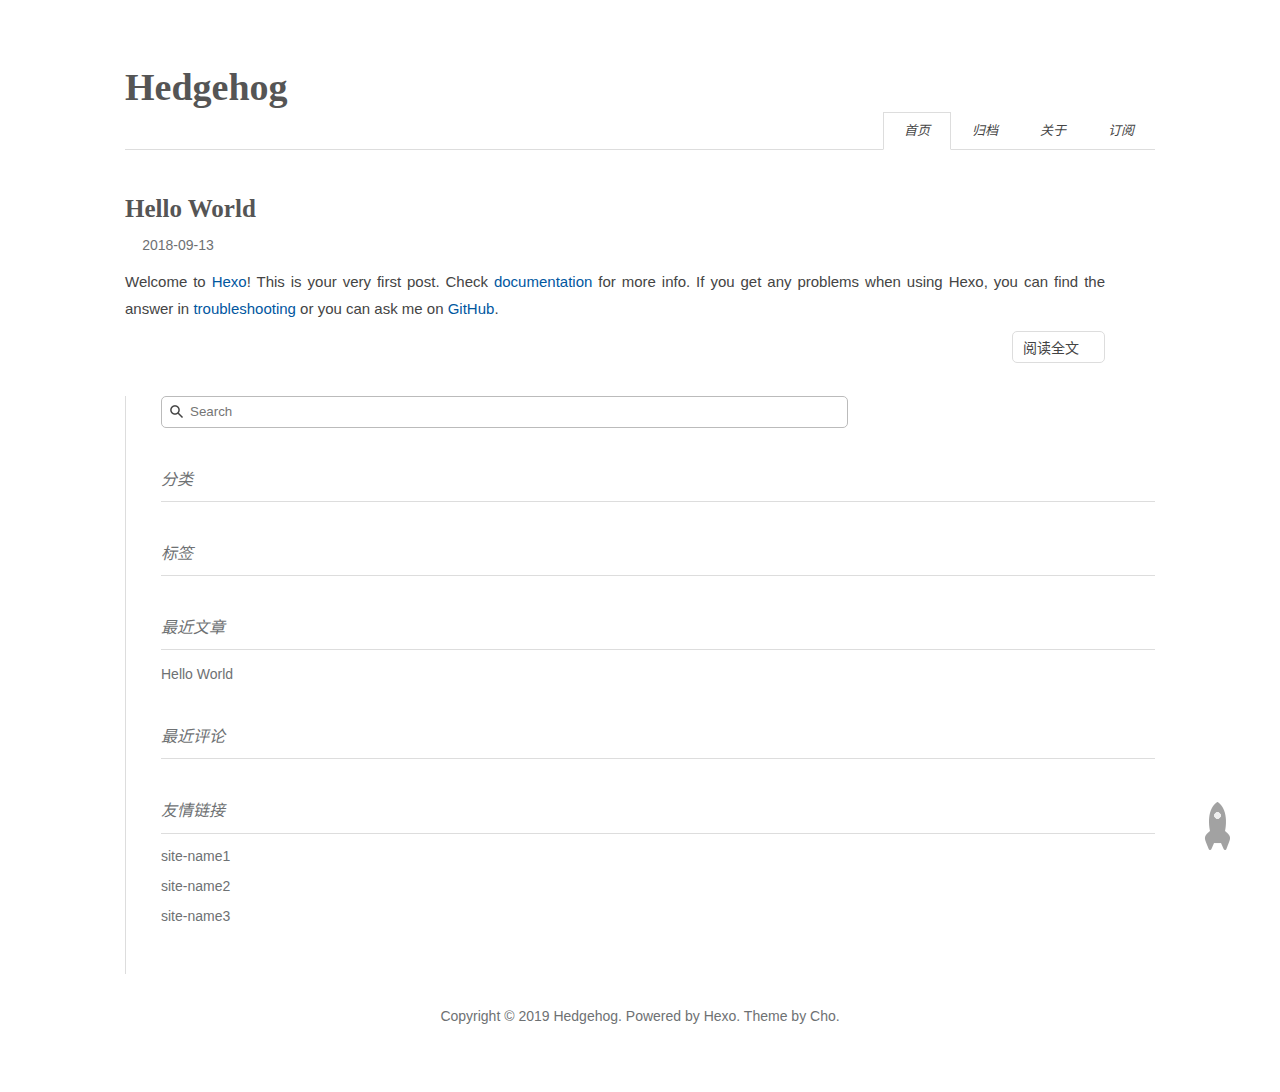
<file: index.html>
<!DOCTYPE html><html lang="zh-CN"><head><meta http-equiv="content-type" content="text/html; charset=utf-8"><meta content="width=device-width, initial-scale=1.0, maximum-scale=1.0, user-scalable=0" name="viewport"><meta content="yes" name="apple-mobile-web-app-capable"><meta content="black-translucent" name="apple-mobile-web-app-status-bar-style"><meta content="telephone=no" name="format-detection"><meta name="description" content="A test blog!"><title>Hedgehog</title><link rel="stylesheet" type="text/css" href="/css/style.css?v=0.0.0"><link rel="stylesheet" type="text/css" href="//lib.baomitu.com/normalize/8.0.1/normalize.min.css"><link rel="stylesheet" type="text/css" href="//lib.baomitu.com/pure/1.0.0/pure-min.css"><link rel="stylesheet" type="text/css" href="//lib.baomitu.com/pure/1.0.0/grids-responsive-min.css"><link rel="stylesheet" href="//lib.baomitu.com/font-awesome/4.7.0/css/font-awesome.min.css"><script type="text/javascript" src="//lib.baomitu.com/jquery/3.3.1/jquery.min.js"></script><link rel="icon" mask="" sizes="any" href="/favicon.ico"><link rel="Shortcut Icon" type="image/x-icon" href="/favicon.ico"><link rel="apple-touch-icon" href="/apple-touch-icon.png"><link rel="apple-touch-icon-precomposed" href="/apple-touch-icon.png"></head><body><div class="body_container"><div id="header"><div class="site-name"><h1 class="hidden">Hedgehog</h1><a id="logo" href="/.">Hedgehog</a><p class="description"></p></div><div id="nav-menu"><a class="current" href="/."><i class="fa fa-home"> 首页</i></a><a href="/archives/"><i class="fa fa-archive"> 归档</i></a><a href="/about/"><i class="fa fa-user"> 关于</i></a><a href="/atom.xml"><i class="fa fa-rss"> 订阅</i></a></div></div><div class="pure-g" id="layout"><div class="pure-u-1 pure-u-md-3-4"><div class="content_container"><div class="post"><h1 class="post-title"><a href="/2018/09/13/hello-world/">Hello World</a></h1><div class="post-meta">2018-09-13</div><a class="disqus-comment-count" data-disqus-identifier="2018/09/13/hello-world/" href="/2018/09/13/hello-world/#disqus_thread"></a><div class="post-content"><p>Welcome to <a href="https://hexo.io/" target="_blank" rel="noopener">Hexo</a>! This is your very first post. Check <a href="https://hexo.io/docs/" target="_blank" rel="noopener">documentation</a> for more info. If you get any problems when using Hexo, you can find the answer in <a href="https://hexo.io/docs/troubleshooting.html" target="_blank" rel="noopener">troubleshooting</a> or you can ask me on <a href="https://github.com/hexojs/hexo/issues" target="_blank" rel="noopener">GitHub</a>.</p></div><p class="readmore"><a href="/2018/09/13/hello-world/">阅读全文</a></p></div><script id="dsq-count-scr" src="//sunjinghan.disqus.com/count.js" async></script></div></div><div class="pure-u-1-4 hidden_mid_and_down"><div id="sidebar"><div class="widget"><form class="search-form" action="//www.google.com/search" method="get" accept-charset="utf-8" target="_blank"><input type="text" name="q" maxlength="20" placeholder="Search"/><input type="hidden" name="sitesearch" value="http://jinghansun.github.io"/></form></div><div class="widget"><div class="widget-title"><i class="fa fa-folder-o"> 分类</i></div></div><div class="widget"><div class="widget-title"><i class="fa fa-star-o"> 标签</i></div><div class="tagcloud"></div></div><div class="widget"><div class="widget-title"><i class="fa fa-file-o"> 最近文章</i></div><ul class="post-list"><li class="post-list-item"><a class="post-list-link" href="/2018/09/13/hello-world/">Hello World</a></li></ul></div><div class="widget"><div class="widget-title"><i class="fa fa-comment-o"> 最近评论</i></div><script type="text/javascript" src="//sunjinghan.disqus.com/recent_comments_widget.js?num_items=5&amp;hide_avatars=1&amp;avatar_size=32&amp;excerpt_length=20&amp;hide_mods=1"></script></div><div class="widget"><div class="widget-title"><i class="fa fa-external-link"> 友情链接</i></div><ul></ul><a href="http://www.example1.com/" title="site-name1" target="_blank">site-name1</a><ul></ul><a href="http://www.example2.com/" title="site-name2" target="_blank">site-name2</a><ul></ul><a href="http://www.example3.com/" title="site-name3" target="_blank">site-name3</a></div></div></div><div class="pure-u-1 pure-u-md-3-4"><div id="footer">Copyright © 2019 <a href="/." rel="nofollow">Hedgehog.</a> Powered by<a rel="nofollow" target="_blank" href="https://hexo.io"> Hexo.</a><a rel="nofollow" target="_blank" href="https://github.com/tufu9441/maupassant-hexo"> Theme</a> by<a rel="nofollow" target="_blank" href="https://github.com/pagecho"> Cho.</a></div></div></div><a class="show" id="rocket" href="#top"></a><script type="text/javascript" src="/js/totop.js?v=0.0.0" async></script><script type="text/javascript" src="//lib.baomitu.com/fancybox/3.5.2/jquery.fancybox.min.js" async></script><script type="text/javascript" src="/js/fancybox.js?v=0.0.0" async></script><link rel="stylesheet" type="text/css" href="//lib.baomitu.com/fancybox/3.5.2/jquery.fancybox.min.css"><script type="text/javascript" src="/js/codeblock-resizer.js?v=0.0.0"></script><script type="text/javascript" src="/js/smartresize.js?v=0.0.0"></script></div></body></html>
</file>
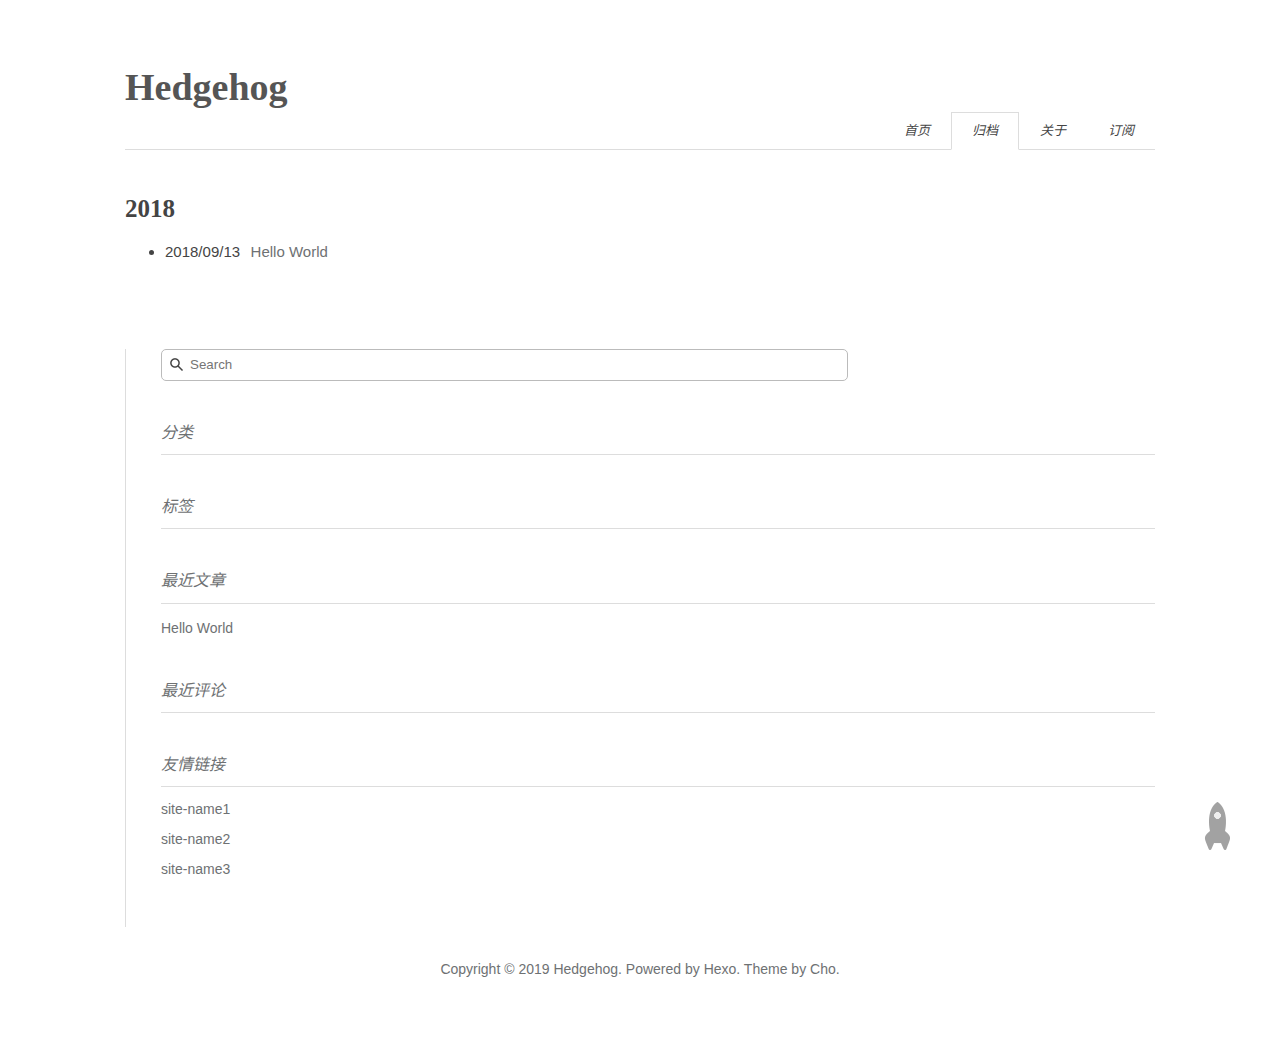
<file: archives/index.html>
<!DOCTYPE html><html lang="zh-CN"><head><meta http-equiv="content-type" content="text/html; charset=utf-8"><meta content="width=device-width, initial-scale=1.0, maximum-scale=1.0, user-scalable=0" name="viewport"><meta content="yes" name="apple-mobile-web-app-capable"><meta content="black-translucent" name="apple-mobile-web-app-status-bar-style"><meta content="telephone=no" name="format-detection"><meta name="description" content="A test blog!"><title>归档 | Hedgehog</title><link rel="stylesheet" type="text/css" href="/css/style.css?v=0.0.0"><link rel="stylesheet" type="text/css" href="//lib.baomitu.com/normalize/8.0.1/normalize.min.css"><link rel="stylesheet" type="text/css" href="//lib.baomitu.com/pure/1.0.0/pure-min.css"><link rel="stylesheet" type="text/css" href="//lib.baomitu.com/pure/1.0.0/grids-responsive-min.css"><link rel="stylesheet" href="//lib.baomitu.com/font-awesome/4.7.0/css/font-awesome.min.css"><script type="text/javascript" src="//lib.baomitu.com/jquery/3.3.1/jquery.min.js"></script><link rel="icon" mask="" sizes="any" href="/favicon.ico"><link rel="Shortcut Icon" type="image/x-icon" href="/favicon.ico"><link rel="apple-touch-icon" href="/apple-touch-icon.png"><link rel="apple-touch-icon-precomposed" href="/apple-touch-icon.png"></head><body><div class="body_container"><div id="header"><div class="site-name"><h1 class="hidden">Hedgehog</h1><a id="logo" href="/.">Hedgehog</a><p class="description"></p></div><div id="nav-menu"><a href="/."><i class="fa fa-home"> 首页</i></a><a class="current" href="/archives/"><i class="fa fa-archive"> 归档</i></a><a href="/about/"><i class="fa fa-user"> 关于</i></a><a href="/atom.xml"><i class="fa fa-rss"> 订阅</i></a></div></div><div class="pure-g" id="layout"><div class="pure-u-1 pure-u-md-3-4"><div class="content_container"><div class="post"><div class="post-archive"><!--Use lodash to classify posts. See https://lodash.com/docs#groupBy--><h2>2018</h2><ul class="listing"><li><span class="date">2018/09/13</span><a href="/2018/09/13/hello-world/" title="Hello World">Hello World</a></li></ul></div></div></div></div><div class="pure-u-1-4 hidden_mid_and_down"><div id="sidebar"><div class="widget"><form class="search-form" action="//www.google.com/search" method="get" accept-charset="utf-8" target="_blank"><input type="text" name="q" maxlength="20" placeholder="Search"/><input type="hidden" name="sitesearch" value="http://jinghansun.github.io"/></form></div><div class="widget"><div class="widget-title"><i class="fa fa-folder-o"> 分类</i></div></div><div class="widget"><div class="widget-title"><i class="fa fa-star-o"> 标签</i></div><div class="tagcloud"></div></div><div class="widget"><div class="widget-title"><i class="fa fa-file-o"> 最近文章</i></div><ul class="post-list"><li class="post-list-item"><a class="post-list-link" href="/2018/09/13/hello-world/">Hello World</a></li></ul></div><div class="widget"><div class="widget-title"><i class="fa fa-comment-o"> 最近评论</i></div><script type="text/javascript" src="//sunjinghan.disqus.com/recent_comments_widget.js?num_items=5&amp;hide_avatars=1&amp;avatar_size=32&amp;excerpt_length=20&amp;hide_mods=1"></script></div><div class="widget"><div class="widget-title"><i class="fa fa-external-link"> 友情链接</i></div><ul></ul><a href="http://www.example1.com/" title="site-name1" target="_blank">site-name1</a><ul></ul><a href="http://www.example2.com/" title="site-name2" target="_blank">site-name2</a><ul></ul><a href="http://www.example3.com/" title="site-name3" target="_blank">site-name3</a></div></div></div><div class="pure-u-1 pure-u-md-3-4"><div id="footer">Copyright © 2019 <a href="/." rel="nofollow">Hedgehog.</a> Powered by<a rel="nofollow" target="_blank" href="https://hexo.io"> Hexo.</a><a rel="nofollow" target="_blank" href="https://github.com/tufu9441/maupassant-hexo"> Theme</a> by<a rel="nofollow" target="_blank" href="https://github.com/pagecho"> Cho.</a></div></div></div><a class="show" id="rocket" href="#top"></a><script type="text/javascript" src="/js/totop.js?v=0.0.0" async></script><script type="text/javascript" src="//lib.baomitu.com/fancybox/3.5.2/jquery.fancybox.min.js" async></script><script type="text/javascript" src="/js/fancybox.js?v=0.0.0" async></script><link rel="stylesheet" type="text/css" href="//lib.baomitu.com/fancybox/3.5.2/jquery.fancybox.min.css"><script type="text/javascript" src="/js/codeblock-resizer.js?v=0.0.0"></script><script type="text/javascript" src="/js/smartresize.js?v=0.0.0"></script></div></body></html>
</file>
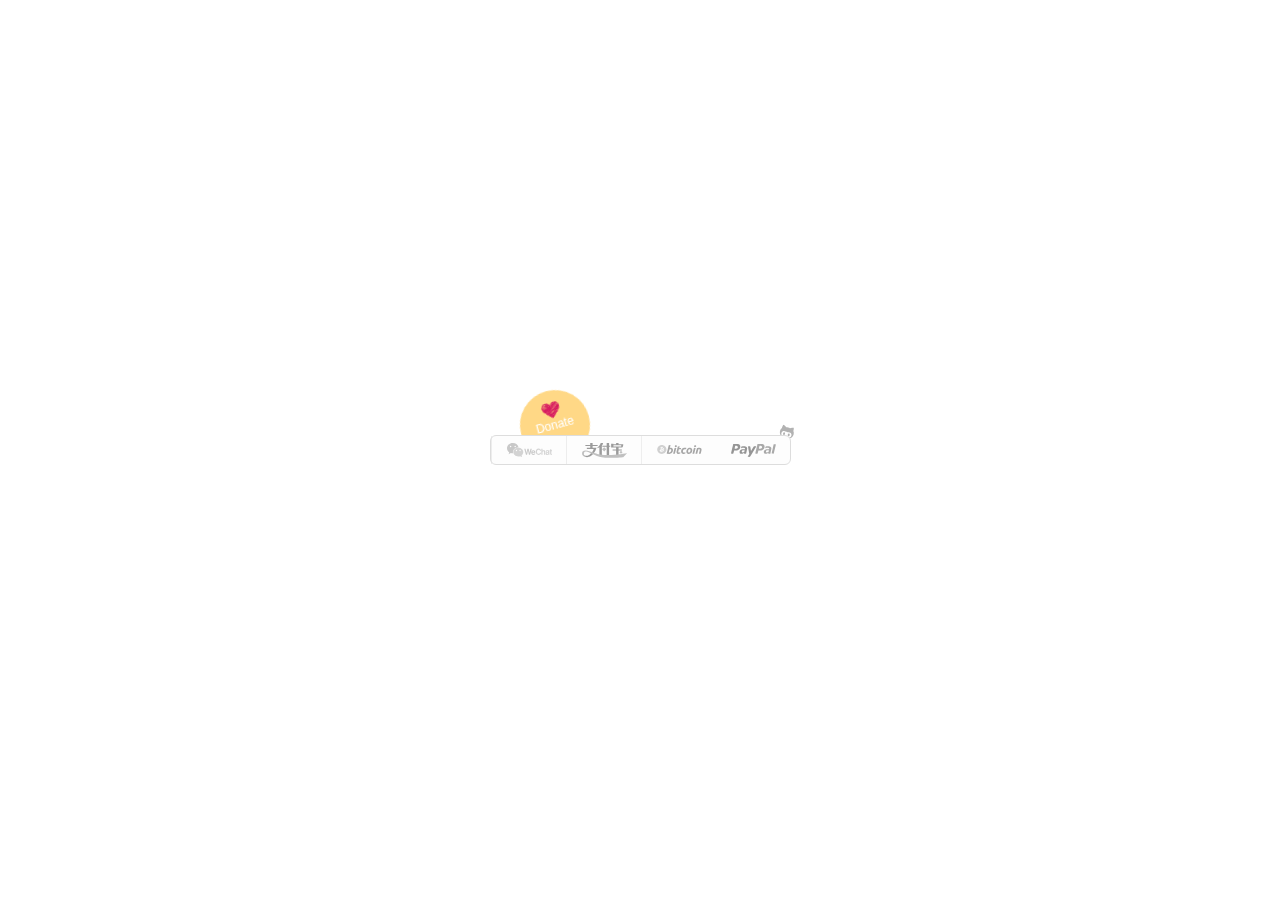
<file: donate/index.html>
<!DOCTYPE html>
<html lang="zh">
<head>
	<meta charset="UTF-8">
	<title>Donate-Page</title>
	<meta name="viewport" content="width=device-width, initial-scale=1, minimum-scale=1.0, maximum-scale=1.0, minimal-ui" /><!--禁止缩放-->
	<link rel="stylesheet" href="../css/donate.css">
	<script src="//lib.baomitu.com/jquery/3.3.1/jquery.min.js"></script>
	<script src="//lib.baomitu.com/clipboard.js/2.0.4/clipboard.min.js"></script>
	<!-- clipboard.js 是 JS 复制文本的库 -->
	<script src="../js/donate.js"></script>
</head>
<body>
	<a id="github" href="https://github.com/Kaiyuan/donate-page" target="_blank" class="pos-f tr3" title="Github"></a>
	<div id="DonateText" class="tr3">Donate</div>
	<ul id="donateBox" class="list pos-f tr3">
		<li id="PayPal"><a href="" target="_blank">PayPal</a></li>
		<li id="BTC" data-footnote="Copy address and show QRCode"><button id="BTCBn"  data-clipboard-target="#btc-key" alt="Copy to clipboard">Bitcoin</button></li>
		<li id="AliPay">AliPay</li>
		<li id="WeChat">WeChat</li>
	</ul>
	<div id="QRBox" class="pos-f left-100">
		<div id="MainBox"></div>
	</div>
	<!-- Bitcoin 账号 -->
	<input id="btc-key" type="text" value="" readonly="readonly">
</body>
</html>
</file>
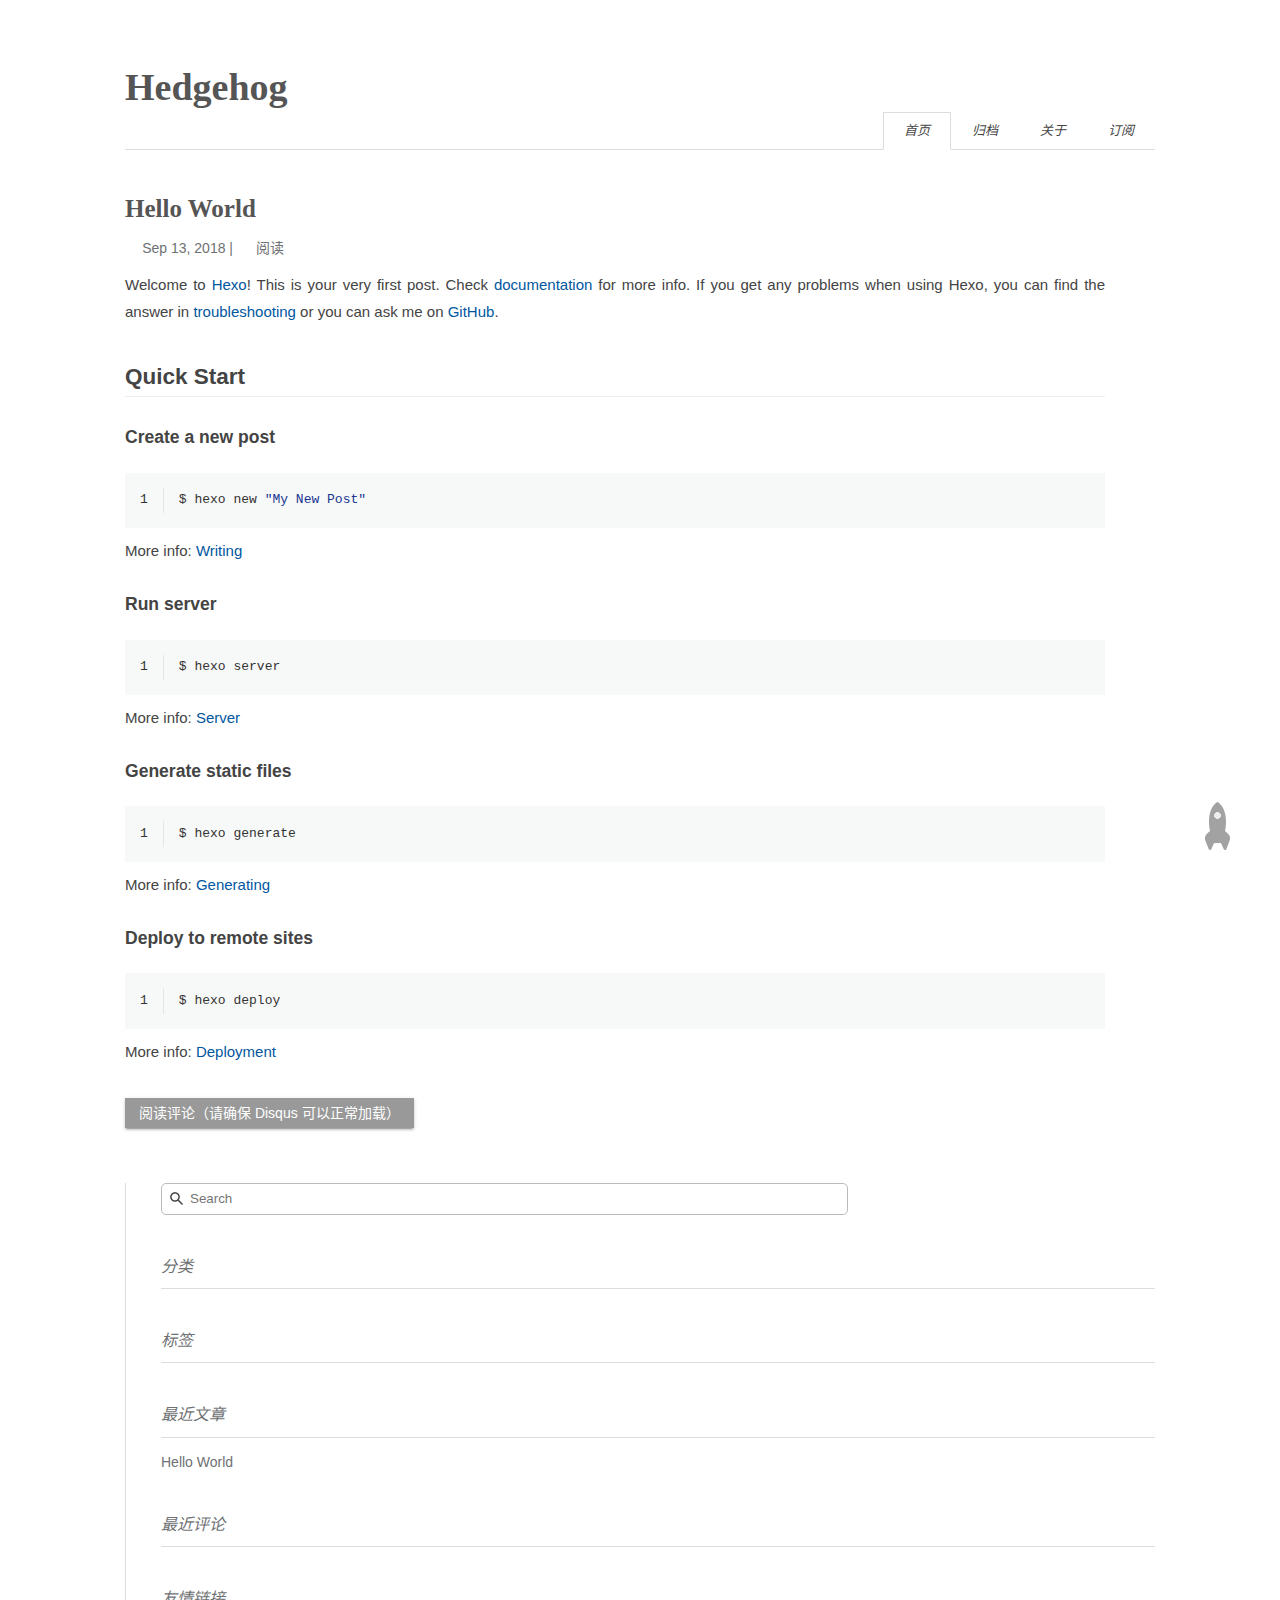
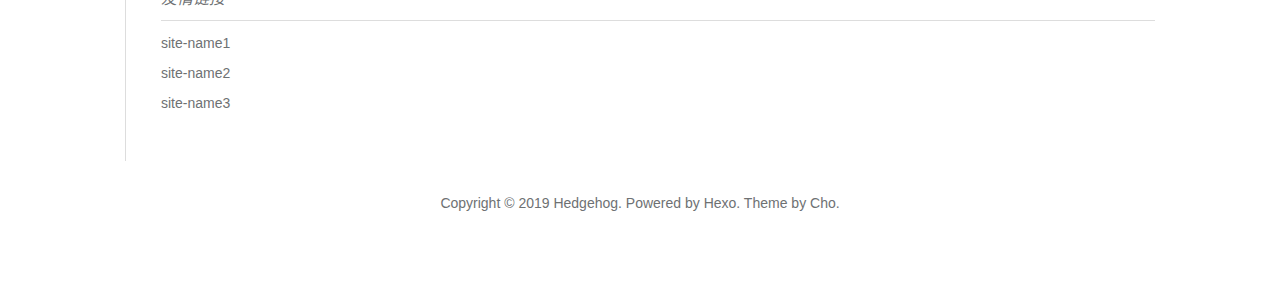
<file: 2018/09/13/hello-world/index.html>
<!DOCTYPE html><html lang="zh-CN"><head><meta http-equiv="content-type" content="text/html; charset=utf-8"><meta content="width=device-width, initial-scale=1.0, maximum-scale=1.0, user-scalable=0" name="viewport"><meta content="yes" name="apple-mobile-web-app-capable"><meta content="black-translucent" name="apple-mobile-web-app-status-bar-style"><meta content="telephone=no" name="format-detection"><meta name="description" content="A test blog!"><title>Hello World | Hedgehog</title><link rel="stylesheet" type="text/css" href="/css/style.css?v=0.0.0"><link rel="stylesheet" type="text/css" href="//lib.baomitu.com/normalize/8.0.1/normalize.min.css"><link rel="stylesheet" type="text/css" href="//lib.baomitu.com/pure/1.0.0/pure-min.css"><link rel="stylesheet" type="text/css" href="//lib.baomitu.com/pure/1.0.0/grids-responsive-min.css"><link rel="stylesheet" href="//lib.baomitu.com/font-awesome/4.7.0/css/font-awesome.min.css"><script type="text/javascript" src="//lib.baomitu.com/jquery/3.3.1/jquery.min.js"></script><link rel="icon" mask="" sizes="any" href="/favicon.ico"><link rel="Shortcut Icon" type="image/x-icon" href="/favicon.ico"><link rel="apple-touch-icon" href="/apple-touch-icon.png"><link rel="apple-touch-icon-precomposed" href="/apple-touch-icon.png"></head><body><div class="body_container"><div id="header"><div class="site-name"><h1 class="hidden">Hello World</h1><a id="logo" href="/.">Hedgehog</a><p class="description"></p></div><div id="nav-menu"><a class="current" href="/."><i class="fa fa-home"> 首页</i></a><a href="/archives/"><i class="fa fa-archive"> 归档</i></a><a href="/about/"><i class="fa fa-user"> 关于</i></a><a href="/atom.xml"><i class="fa fa-rss"> 订阅</i></a></div></div><div class="pure-g" id="layout"><div class="pure-u-1 pure-u-md-3-4"><div class="content_container"><div class="post"><h1 class="post-title">Hello World</h1><div class="post-meta">Sep 13, 2018<script src="https://busuanzi.ibruce.info/busuanzi/2.3/busuanzi.pure.mini.js" async></script><span id="busuanzi_container_page_pv"> | <span id="busuanzi_value_page_pv"></span><span> 阅读</span></span></div><a class="disqus-comment-count" data-disqus-identifier="2018/09/13/hello-world/" href="/2018/09/13/hello-world/#disqus_thread"></a><div class="post-content"><p>Welcome to <a href="https://hexo.io/" target="_blank" rel="noopener">Hexo</a>! This is your very first post. Check <a href="https://hexo.io/docs/" target="_blank" rel="noopener">documentation</a> for more info. If you get any problems when using Hexo, you can find the answer in <a href="https://hexo.io/docs/troubleshooting.html" target="_blank" rel="noopener">troubleshooting</a> or you can ask me on <a href="https://github.com/hexojs/hexo/issues" target="_blank" rel="noopener">GitHub</a>.</p>
<h2 id="Quick-Start"><a href="#Quick-Start" class="headerlink" title="Quick Start"></a>Quick Start</h2><h3 id="Create-a-new-post"><a href="#Create-a-new-post" class="headerlink" title="Create a new post"></a>Create a new post</h3><figure class="highlight bash"><table><tr><td class="gutter"><pre><span class="line">1</span><br></pre></td><td class="code"><pre><span class="line">$ hexo new <span class="string">"My New Post"</span></span><br></pre></td></tr></table></figure>
<p>More info: <a href="https://hexo.io/docs/writing.html" target="_blank" rel="noopener">Writing</a></p>
<h3 id="Run-server"><a href="#Run-server" class="headerlink" title="Run server"></a>Run server</h3><figure class="highlight bash"><table><tr><td class="gutter"><pre><span class="line">1</span><br></pre></td><td class="code"><pre><span class="line">$ hexo server</span><br></pre></td></tr></table></figure>
<p>More info: <a href="https://hexo.io/docs/server.html" target="_blank" rel="noopener">Server</a></p>
<h3 id="Generate-static-files"><a href="#Generate-static-files" class="headerlink" title="Generate static files"></a>Generate static files</h3><figure class="highlight bash"><table><tr><td class="gutter"><pre><span class="line">1</span><br></pre></td><td class="code"><pre><span class="line">$ hexo generate</span><br></pre></td></tr></table></figure>
<p>More info: <a href="https://hexo.io/docs/generating.html" target="_blank" rel="noopener">Generating</a></p>
<h3 id="Deploy-to-remote-sites"><a href="#Deploy-to-remote-sites" class="headerlink" title="Deploy to remote sites"></a>Deploy to remote sites</h3><figure class="highlight bash"><table><tr><td class="gutter"><pre><span class="line">1</span><br></pre></td><td class="code"><pre><span class="line">$ hexo deploy</span><br></pre></td></tr></table></figure>
<p>More info: <a href="https://hexo.io/docs/deployment.html" target="_blank" rel="noopener">Deployment</a></p>
</div><div class="tags"></div><div id="disqus_thread"><div class="btn_click_load"><button class="disqus_click_btn">阅读评论（请确保 Disqus 可以正常加载）</button></div><script type="text/javascript">var disqus_config = function () {
    this.page.url = 'http://jinghansun.github.io/2018/09/13/hello-world/';
    this.page.identifier = '2018/09/13/hello-world/';
    this.page.title = 'Hello World';
  };</script><script type="text/javascript" id="disqus-lazy-load-script">$.ajax({
url: 'https://disqus.com/next/config.json',
timeout: 2500,
type: 'GET',
success: function(){
  var d = document;
  var s = d.createElement('script');
  s.src = '//sunjinghan.disqus.com/embed.js';
  s.setAttribute('data-timestamp', + new Date());
  (d.head || d.body).appendChild(s);
  $('.disqus_click_btn').css('display', 'none');
},
error: function() {
  $('.disqus_click_btn').css('display', 'block');
}
});</script><script type="text/javascript" id="disqus-click-load">$('.btn_click_load').click(() => {  //click to load comments
    (() => { // DON'T EDIT BELOW THIS LINE
        var d = document;
        var s = d.createElement('script');
        s.src = '//sunjinghan.disqus.com/embed.js';
        s.setAttribute('data-timestamp', + new Date());
        (d.head || d.body).appendChild(s);
    })();
    $('.disqus_click_btn').css('display','none');
});</script><script type="text/javascript" id="disqus-count-script">$(function() {
     var xhr = new XMLHttpRequest();
     xhr.open('GET', '//disqus.com/next/config.json', true);
     xhr.timeout = 2500;
     xhr.onreadystatechange = function () {
       if (xhr.readyState === 4 && xhr.status === 200) {
         $('.post-meta .post-comments-count').show();
         var s = document.createElement('script');
         s.id = 'dsq-count-scr';
         s.src = 'https://sunjinghan.disqus.com/count.js';
         s.async = true;
         (document.head || document.body).appendChild(s);
       }
     };
     xhr.ontimeout = function () { xhr.abort(); };
     xhr.send(null);
   });
</script></div></div></div></div><div class="pure-u-1-4 hidden_mid_and_down"><div id="sidebar"><div class="widget"><form class="search-form" action="//www.google.com/search" method="get" accept-charset="utf-8" target="_blank"><input type="text" name="q" maxlength="20" placeholder="Search"/><input type="hidden" name="sitesearch" value="http://jinghansun.github.io"/></form></div><div class="widget"><div class="widget-title"><i class="fa fa-folder-o"> 分类</i></div></div><div class="widget"><div class="widget-title"><i class="fa fa-star-o"> 标签</i></div><div class="tagcloud"></div></div><div class="widget"><div class="widget-title"><i class="fa fa-file-o"> 最近文章</i></div><ul class="post-list"><li class="post-list-item"><a class="post-list-link" href="/2018/09/13/hello-world/">Hello World</a></li></ul></div><div class="widget"><div class="widget-title"><i class="fa fa-comment-o"> 最近评论</i></div><script type="text/javascript" src="//sunjinghan.disqus.com/recent_comments_widget.js?num_items=5&amp;hide_avatars=1&amp;avatar_size=32&amp;excerpt_length=20&amp;hide_mods=1"></script></div><div class="widget"><div class="widget-title"><i class="fa fa-external-link"> 友情链接</i></div><ul></ul><a href="http://www.example1.com/" title="site-name1" target="_blank">site-name1</a><ul></ul><a href="http://www.example2.com/" title="site-name2" target="_blank">site-name2</a><ul></ul><a href="http://www.example3.com/" title="site-name3" target="_blank">site-name3</a></div></div></div><div class="pure-u-1 pure-u-md-3-4"><div id="footer">Copyright © 2019 <a href="/." rel="nofollow">Hedgehog.</a> Powered by<a rel="nofollow" target="_blank" href="https://hexo.io"> Hexo.</a><a rel="nofollow" target="_blank" href="https://github.com/tufu9441/maupassant-hexo"> Theme</a> by<a rel="nofollow" target="_blank" href="https://github.com/pagecho"> Cho.</a></div></div></div><a class="show" id="rocket" href="#top"></a><script type="text/javascript" src="/js/totop.js?v=0.0.0" async></script><script type="text/javascript" src="//lib.baomitu.com/fancybox/3.5.2/jquery.fancybox.min.js" async></script><script type="text/javascript" src="/js/fancybox.js?v=0.0.0" async></script><link rel="stylesheet" type="text/css" href="//lib.baomitu.com/fancybox/3.5.2/jquery.fancybox.min.css"><script type="text/javascript" src="/js/codeblock-resizer.js?v=0.0.0"></script><script type="text/javascript" src="/js/smartresize.js?v=0.0.0"></script></div></body></html>
</file>
<file: css/style.css>
/**
 *
 * @package Maupassant
 * @author cho
 * @version 2.0
 * @link http://chopstack.com
 */
/*
pure css setting
When setting the primary font stack, apply it to the Pure grid units along
with `html`, `button`, `input`, `select`, and `textarea`. Pure Grids use
specific font stacks to ensure the greatest OS/browser compatibility.
*/
html, button, input, select, textarea,
.MJXc-TeX-unknown-R,
.pure-g [class*="pure-u"] {
  /* Set your content font stack here: */
  font-family: "PingFangSC-Regular", Helvetica, "Helvetica Neue", "Segoe UI", "Hiragino Sans GB", "Source Han Sans CN", "Microsoft YaHei", "STHeiti", "WenQuanYi Micro Hei", sans-serif !important; }

body {
  background-color: #FFF;
  color: #444;
  font-family: "TIBch", "Classic Grotesque W01", "Helvetica Neue", Arial, "Hiragino Sans GB", "STHeiti", "Microsoft YaHei", "WenQuanYi Micro Hei", SimSun, sans-serif;
  -webkit-font-smoothing: antialiased;
  -moz-osx-font-smoothing: grayscale;
  font-size: 14px; }

.body_container {
  padding: 0 60px;
  max-width: 1150px;
  margin: 0 auto; }

.content_container {
  padding-right: 50px;
  padding-top: 20px; }

a, button.submit {
  color: #6E7173;
  text-decoration: none;
  -webkit-transition: all .1s ease-in;
  -moz-transition: all .1s ease-in;
  -o-transition: all .1s ease-in;
  transition: all .1s ease-in; }

a:hover, a:active {
  color: #444; }

a:focus {
  outline: auto; }

.clear {
  clear: both; }

div {
  box-sizing: border-box; }

#header {
  padding: 58px 0 0;
  text-align: left;
  border-bottom: 1px solid #ddd;
  position: relative; }
  #header .site-name {
    margin-bottom: 40px; }
    #header .site-name h1 {
      padding: 0;
      margin: 0;
      height: 0;
      overflow: hidden; }
    #header .site-name #logo {
      font: bold 38px/1.12 "Times New Roman", Georgia, Times, sans-serif;
      color: #555; }
      #header .site-name #logo span, #header .site-name #logo:hover {
        color: #777; }
    #header .site-name .description {
      margin: .2em 0 0;
      color: #999; }
  #header #nav-menu {
    margin: 10px 0 -1px;
    padding: 0;
    position: absolute;
    right: 0;
    bottom: 0; }
    #header #nav-menu a {
      display: inline-block;
      padding: 3px 20px 3px;
      line-height: 30px;
      color: #444;
      font-size: 13px;
      border: 1px solid transparent; }
      #header #nav-menu a:hover {
        border-bottom-color: #444; }
      #header #nav-menu a.current {
        border: 1px solid #ddd;
        border-bottom-color: #fff; }

#sidebar {
  border-left: 1px solid #ddd;
  padding-left: 35px;
  margin-top: 40px;
  padding-bottom: 20px;
  word-wrap: break-word; }
  #sidebar .widget {
    margin-bottom: 30px; }
    #sidebar .widget .widget-title {
      color: #6E7173;
      line-height: 2.7;
      margin-top: 0;
      font-size: 16px;
      border-bottom: 1px solid #ddd;
      display: block;
      font-weight: normal; }
    #sidebar .widget .comments-title {
      color: #6E7173;
      line-height: 2.7;
      margin-top: 0;
      font-size: 16px;
      border-bottom: 0px solid #ddd;
      display: block;
      font-weight: normal; }
    #sidebar .widget .tagcloud {
      margin-top: 10px; }
      #sidebar .widget .tagcloud a {
        line-height: 1.5;
        padding: 5px; }
    #sidebar .widget ul {
      list-style: none;
      padding: 0; }
      #sidebar .widget ul li {
        margin: 5px 0;
        line-height: 1.5; }
    #sidebar .widget .category-list-count {
      padding-left: 5px;
      color: #6E7173; }
    #sidebar .widget .category-list-count::before {
      content: "("; }
    #sidebar .widget .category-list-count::after {
      content: ")"; }
    #sidebar .widget .search-form {
      position: relative;
      overflow: hidden; }
      #sidebar .widget .search-form input {
        background: #fff 8px 8px no-repeat url([data-uri]%2BR8AAAACXBIWXMAAAsTAAALEwEAmpwYAAAAIGNIUk0AAG11AABzoAAA%2FN0AAINkAABw6AAA7GgAADA%2BAAAQkOTsmeoAAAESSURBVHjajNCxS9VRGMbxz71E4OwgoXPQxVEpXCI47%2BZqGP0LCoJO7UVD3QZzb3SwcHB7F3Uw3Zpd%2FAPCcJKG7Dj4u%2FK7Pwp94HDg5Xyf5z1Pr9YKImKANTzFXxzjU2ae6qhXaxURr%2FAFl9hHDy%2FwEK8z89sYVEp5gh84wMvMvGiSJ%2FEV85jNzLMR1McqfmN5BEBmnmMJFSvtpH7jdJiZv7q7Z%2BZPfMdcF6rN%2FT%2F1m2LGBkd4HhFT3dcRMY2FpskxaLNpayciHrWAGeziD7b%2BVfkithuTk8bkGa4wgWFmbrSTZOYeBvjc%2BucQj%2FEe6xHx4Taq1nrnKaW8K6XUUsrHWuvNevdRRLzFGwzvDbXAB9cDAHvhedDruuxSAAAAAElFTkSuQmCC);
        padding: 7px 11px 7px 28px;
        line-height: 16px;
        border: 1px solid #bbb;
        width: 65%;
        -webkit-border-radius: 5px;
        -moz-border-radius: 5px;
        -ms-border-radius: 5px;
        -o-border-radius: 5px;
        border-radius: 5px;
        -webkit-box-shadow: none;
        -moz-box-shadow: none;
        box-shadow: none; }

/* title for search result or tagged posts*/
.label-title {
  margin-top: 1.1em;
  font-size: 20px;
  font-weight: normal;
  color: #888; }

.post {
  padding: 25px 0 15px; }
  .post .post-title {
    margin: 0;
    color: #555;
    text-align: left;
    font: bold 25px/1.1 "ff-tisa-web-pro", Cambria, "Times New Roman", Georgia, Times, sans-serif; }
    .post .post-title a {
      color: #555; }
  .post .post-meta {
    padding: 0;
    margin: 15px 0 0;
    color: #6E7173;
    float: left;
    display: inline;
    text-indent: .15em; }
    .post .post-meta:before {
      font-family: "FontAwesome";
      content: "\f073";
      padding-right: 0.3em; }
    .post .post-meta .category:before {
      font-family: "FontAwesome";
      content: "\f07c";
      padding-right: 0.3em; }
    .post .post-meta #busuanzi_value_page_pv:before {
      font-family: "FontAwesome";
      content: "\f024";
      padding-right: 0.3em; }
  .post .ds-thread-count {
    padding: 0;
    margin: 15px 0 0;
    color: #6E7173;
    float: right;
    display: inline;
    text-indent: .15em; }
    .post .ds-thread-count:before {
      font-family: "FontAwesome";
      content: "\f0e5";
      padding-right: 0.3em; }
    .post .ds-thread-count:hover {
      color: #444; }
  .post .disqus-comment-count {
    padding: 0;
    margin: 15px 0 0;
    color: #6E7173;
    float: right;
    display: inline;
    text-indent: .15em; }
    .post .disqus-comment-count:before {
      font-family: "FontAwesome";
      content: "\f0e5";
      padding-right: 0.3em; }
    .post .disqus-comment-count:hover {
      color: #444; }
  .post .post-content {
    clear: left;
    font-size: 15px;
    line-height: 1.77;
    color: #444;
    padding-top: 15px;
    text-align: justify;
    text-justify: distribute;
    word-break: normal; }
    .post .post-content h2 {
      margin: 1.4em 0 1.1em;
      border-bottom: 1px solid #eee;
      overflow: hidden; }
    .post .post-content h3 {
      margin: 1.4em 0 1.1em; }
    .post .post-content pre code {
      padding: 0 2em; }
    .post .post-content p {
      margin: 0 0 1.234em; }
      .post .post-content p code {
        display: inline-block;
        margin: 0 5px;
        padding: 0 5px;
        background: #f7f8f8;
        font-family: Menlo, Consolas, monospace !important; }
      .post .post-content p a {
        color: #01579f;
        padding-bottom: 2px;
        word-break: normal; }
        .post .post-content p a:hover {
          text-decoration: underline; }
    .post .post-content .caption {
      color: #444;
      display: block;
      font-size: 0.9em;
      margin-top: 0.1em;
      position: relative;
      text-align: center; }
    .post .post-content hr {
      margin: 2.4em auto;
      border: none;
      border-top: 1px solid #eee;
      position: relative; }
    .post .post-content img {
      max-width: 100%;
      padding: 0.5em 0;
      margin: auto;
      display: block; }
    .post .post-content ul, .post .post-content ol {
      border-radius: 3px;
      margin: 1em 0; }
      .post .post-content ul ul, .post .post-content ol ul {
        margin: 0; }
      .post .post-content ul code, .post .post-content ol code {
        display: inline-block;
        margin: 0 5px;
        padding: 0px 5px;
        background: #f7f8f8;
        font-family: Menlo, Consolas, monospace !important; }
      .post .post-content ul a, .post .post-content ol a {
        color: #01579f;
        padding-bottom: 2px;
        word-break: normal; }
        .post .post-content ul a:hover, .post .post-content ol a:hover {
          text-decoration: underline; }
  .post .tags {
    padding-bottom: 1em; }
    .post .tags a {
      margin-right: .5em; }
      .post .tags a:before {
        font-family: "FontAwesome";
        content: "\f0c6";
        padding-right: 0.3em; }

.page-navigator {
  border-top: 1px solid #ddd;
  list-style: none;
  margin-top: 25px;
  padding: 25px 0 0;
  font-size: 14px;
  text-align: center; }
  .page-navigator .page-number {
    display: inline-block;
    margin: 0 5px 5px 0; }
  .page-navigator a, .page-navigator span {
    display: inline-block;
    height: 25px;
    line-height: 25px;
    padding: 5px 9px;
    border: 1px solid #DDD;
    text-align: center; }
    .page-navigator a:hover, .page-navigator span:hover {
      background: #F8F8F8;
      border-bottom-color: #D26911; }
    .page-navigator a.prev, .page-navigator span.prev {
      float: left; }
      .page-navigator a.prev:before, .page-navigator span.prev:before {
        font-family: "FontAwesome";
        content: "\f100";
        padding-right: 0.3em; }
    .page-navigator a.next, .page-navigator span.next {
      float: right; }
      .page-navigator a.next:after, .page-navigator span.next:after {
        font-family: "FontAwesome";
        content: "\f101";
        padding-left: 0.3em; }
  .page-navigator .current {
    background: #F8F8F8;
    border-bottom-color: #D26911; }
  .page-navigator .space {
    border: none;
    padding: 5px 5px; }

#footer {
  padding: .8em 0 3.6em;
  margin-top: 1em;
  line-height: 2.5;
  color: #6E7173;
  text-align: center; }
  #footer span {
    font-size: .9em; }

/* for archive page starts*/
.post-archive {
  font-size: 15px;
  line-height: 2;
  padding-bottom: .8em; }
  .post-archive h2 {
    margin: 0;
    font: bold 25px / 1.1 "ff-tisa-web-pro", Cambria, "Times New Roman", Georgia, Times, sans-serif; }
  .post-archive .date {
    padding-right: .7em; }

/* for archive page ends*/
/* middle*/
@media print, screen and (max-width: 48em) {
  .body_container {
    padding: 0 30px; }
  .content_container {
    padding-right: 15px; }
  .hidden_mid_and_down {
    display: none !important; }
  #sidebar {
    border-left-width: 0px; }
  #header .site-name {
    margin-bottom: 20px;
    text-align: center; }
  #header #nav-menu {
    position: relative;
    text-align: center; }
    #header #nav-menu a {
      padding: 0 15px;
      line-height: 27px;
      height: 27px;
      font-size: 13px; } }

/* small*/
@media print, screen and (max-width: 35.5em) {
  .body_container {
    padding: 0 20px; }
  .content_container {
    padding-right: 0; } }

blockquote, .stressed {
  -moz-box-sizing: border-box;
  box-sizing: border-box;
  margin: 2.5em 0;
  padding: 0 0 0 50px;
  color: #555;
  border-left: none; }

blockquote::before, .stressed-quote::before {
  content: "\201C";
  display: block;
  font-family: times;
  font-style: normal;
  font-size: 48px;
  color: #444;
  font-weight: bold;
  line-height: 30px;
  margin-left: -50px;
  position: absolute; }

strong, b, em {
  font-weight: bold; }

pre {
  margin: 2em 0; }

.hidden1 {
  display: none; }

/* back-to-top rocket*/
@media print, screen and (min-width: 48em) {
  #rocket {
    position: fixed;
    right: 50px;
    bottom: 50px;
    display: block;
    visibility: hidden;
    width: 26px;
    height: 48px;
    background: url("[data-uri]") no-repeat 50% 0;
    opacity: 0;
    -webkit-transition: visibility 0.6s cubic-bezier(0.6, 0.04, 0.98, 0.335), opacity 0.6s cubic-bezier(0.6, 0.04, 0.98, 0.335), -webkit-transform 0.6s cubic-bezier(0.6, 0.04, 0.98, 0.335);
    -moz-transition: visibility 0.6s cubic-bezier(0.6, 0.04, 0.98, 0.335), opacity 0.6s cubic-bezier(0.6, 0.04, 0.98, 0.335), -moz-transform 0.6s cubic-bezier(0.6, 0.04, 0.98, 0.335);
    transition: visibility 0.6s cubic-bezier(0.6, 0.04, 0.98, 0.335), opacity 0.6s cubic-bezier(0.6, 0.04, 0.98, 0.335), transform 0.6s cubic-bezier(0.6, 0.04, 0.98, 0.335); }
    #rocket i {
      display: block;
      margin-top: 48px;
      height: 14px;
      background: url("[data-uri]") no-repeat 50% -48px;
      opacity: .5;
      -webkit-transition: -webkit-transform .2s;
      -moz-transition: -moz-transform .2s;
      transition: transform .2s;
      -webkit-transform-origin: 50% 0;
      -moz-transform-origin: 50% 0;
      transform-origin: 50% 0; }
  #rocket:hover {
    background-position: 50% -62px; }
    #rocket:hover i {
      background-position: 50% 100%;
      -webkit-animation: flaming .7s infinite;
      -moz-animation: flaming .7s infinite;
      animation: flaming .7s infinite; }
  #rocket.show {
    visibility: visible;
    opacity: 1; }
  #rocket.launch {
    background-position: 50% -62px;
    opacity: 0;
    -webkit-transform: translateY(-500px);
    -moz-transform: translateY(-500px);
    -ms-transform: translateY(-500px);
    transform: translateY(-500px);
    pointer-events: none; }
    #rocket.launch i {
      background-position: 50% 100%;
      -webkit-transform: scale(1.4, 3.2);
      -moz-transform: scale(1.4, 3.2);
      transform: scale(1.4, 3.2); } }

/* *******************************************************
* Process timelime, (homepage)
******************************************************* */
#process {
  padding: 80px 0;
  background-color: #fff; }

#process .col-md-2 i {
  font-size: 50px;
  position: relative;
  top: 10px; }

#process .timeline-centered {
  position: relative;
  margin-bottom: 30px; }

#process .timeline-centered::before, #process .timeline-centered::after,
#process .timeline-centered::before, #process .timeline-centered::after {
  content: " ";
  display: table; }

#process .timeline-centered::after {
  clear: both; }

#process .timeline-centered::before {
  content: '';
  position: absolute;
  display: block;
  width: 4px;
  background: #f5f5f6;
  /*left: 50%;*/
  top: 50px;
  bottom: 50px;
  margin-left: 10px; }

#process .timeline-centered .timeline-entry {
  position: relative;
  /*width: 50%;
    float: right;*/
  margin-top: 5px;
  margin-left: 20px;
  margin-bottom: 10px;
  clear: both; }

#process .timeline-centered .timeline-entry::before,
#process .timeline-centered .timeline-entry::after {
  content: " ";
  display: table; }

#process .timeline-centered .timeline-entry::after {
  clear: both; }

#process .timeline-centered .timeline-entry.begin {
  margin-bottom: 0; }

#process .timeline-centered .timeline-entry.left-aligned {
  float: left; }

#process .timeline-centered .timeline-entry.left-aligned .timeline-entry-inner {
  margin-left: 0;
  margin-right: -18px; }

#process .timeline-centered .timeline-entry.left-aligned .timeline-entry-inner .timeline-time {
  left: auto;
  right: -100px;
  text-align: left; }

#process span.number {
  font-family: 'Georgia', serif, Helvetica, "Helvetica Neue", "Hiragino Sans GB", "Microsoft YaHei", "Source Han Sans CN", "WenQuanYi Micro Hei", Arial, sans-serif;
  font-style: italic;
  font-size: 20px;
  line-height: 0;
  color: #E7E7E5;
  position: relative;
  top: -4px; }

#process .timeline-centered .timeline-entry.left-aligned .timeline-entry-inner .timeline-icon {
  float: right; }

#process .timeline-centered .timeline-entry.left-aligned .timeline-entry-inner .timeline-label {
  margin-left: 0;
  margin-right: 70px; }

#process .timeline-centered .timeline-entry.left-aligned .timeline-entry-inner .timeline-label::after {
  left: auto;
  right: 0;
  margin-left: 0;
  margin-right: -9px;
  -moz-transform: rotate(180deg);
  -o-transform: rotate(180deg);
  -webkit-transform: rotate(180deg);
  -ms-transform: rotate(180deg);
  transform: rotate(180deg); }

.timeline-label p {
  font-family: Helvetica, "Helvetica Neue", "Hiragino Sans GB", "Microsoft YaHei", "Source Han Sans CN", "WenQuanYi Micro Hei", Arial, sans-serif;
  margin-bottom: 3px; }

#process .timeline-centered .timeline-entry .timeline-entry-inner {
  position: relative;
  margin-left: -20px; }

#process .timeline-centered .timeline-entry .timeline-entry-inner::before,
#process .timeline-centered .timeline-entry .timeline-entry-inner::after {
  content: " ";
  display: table; }

#process .timeline-centered .timeline-entry .timeline-entry-inner::after {
  clear: both; }

#process .timeline-centered .timeline-entry .timeline-entry-inner .timeline-time {
  position: absolute;
  left: -100px;
  text-align: right;
  padding: 10px;
  -webkit-box-sizing: border-box;
  -moz-box-sizing: border-box;
  box-sizing: border-box; }

#process .timeline-centered .timeline-entry .timeline-entry-inner .timeline-time > span {
  display: block; }

#process .timeline-centered .timeline-entry .timeline-entry-inner .timeline-time > span:first-child {
  font-size: 15px;
  font-weight: bold; }

#process .timeline-centered .timeline-entry .timeline-entry-inner .timeline-time > span:last-child {
  font-size: 12px; }

#process .timeline-centered .timeline-entry .timeline-entry-inner .timeline-icon {
  background: #fff;
  color: #737881;
  display: block;
  width: 40px;
  height: 40px;
  -webkit-background-clip: padding-box;
  -moz-background-clip: padding;
  background-clip: padding-box;
  -webkit-border-radius: 20px;
  -moz-border-radius: 20px;
  border-radius: 20px;
  text-align: center;
  border: 4px solid #F5F5F6;
  line-height: 40px;
  font-size: 15px;
  float: left;
  position: absolute;
  top: 50%;
  margin-top: -20px;
  margin-left: -9px; }

#process .timeline-centered .timeline-entry .timeline-entry-inner .timeline-icon.bg-primary {
  background-color: #303641;
  color: #fff; }

#process .timeline-centered .timeline-entry .timeline-entry-inner .timeline-label {
  position: relative;
  background: #eee;
  padding: 30px;
  margin-left: 60px;
  -webkit-background-clip: padding-box;
  -moz-background-clip: padding;
  background-clip: padding-box;
  -webkit-border-radius: 3px;
  -moz-border-radius: 3px;
  border-radius: 3px; }

#process .timeline-centered .timeline-entry .timeline-entry-inner .timeline-label::after {
  content: '';
  display: block;
  position: absolute;
  width: 0;
  height: 0;
  border-style: solid;
  border-width: 9px 9px 9px 0;
  border-color: transparent #eee transparent transparent;
  left: 0;
  top: 50%;
  margin-top: -9px;
  margin-left: -9px; }

#process .line {
  position: absolute;
  display: block;
  width: 4px;
  background: #eee;
  top: -3%;
  right: -30px;
  bottom: -3%; }

#process .present,
#process .born {
  font-size: 14px;
  font-family: 'Georgia', serif, Helvetica, "Helvetica Neue", "Hiragino Sans GB", "Microsoft YaHei", "Source Han Sans CN", "WenQuanYi Micro Hei", Arial, sans-serif;
  font-style: italic;
  color: #333;
  padding: 10px;
  background-color: #eee;
  -webkit-border-radius: 3px;
  -moz-border-radius: 3px;
  border-radius: 3px; }

#process .present::after,
#process .born::after {
  left: 100%;
  top: 50%;
  border: solid transparent;
  content: " ";
  height: 0;
  width: 0;
  position: absolute;
  border-color: rgba(136, 183, 213, 0);
  border-left-color: #eee;
  border-width: 10px;
  margin-top: -10px; }

#process .present {
  position: absolute;
  top: -3%;
  right: 0;
  margin-top: -20px;
  line-height: 100%; }

#process .born {
  position: absolute;
  bottom: -3%;
  right: 0;
  margin-bottom: -20px;
  line-height: 100%; }

#process .dot_tp {
  position: absolute;
  top: -3%;
  right: -35px;
  background-color: transparent;
  height: 15px;
  width: 15px;
  margin-top: -13px;
  -webkit-border-radius: 50%;
  -moz-border-radius: 50%;
  border-radius: 50%;
  border: 3px solid #eee; }

#process .dot_bt {
  position: absolute;
  bottom: -3%;
  right: -35px;
  background-color: transparent;
  height: 15px;
  width: 15px;
  margin-bottom: -13px;
  -webkit-border-radius: 50%;
  -moz-border-radius: 50%;
  border-radius: 50%;
  border: 3px solid #eee; }

@media (max-width: 768px) {
  #process .line {
    right: 10px; }
  #process .timeline-centered .timeline-entry .timeline-entry-inner .timeline-label {
    margin-right: 30px;
    margin-left: 45px;
    padding: 20px; }
  #process .timeline-centered .timeline-entry {
    margin-right: 20px; }
  #process .dot_tp,
  #process .dot_bt {
    right: 5px; }
  #process .present,
  #process .born {
    right: 35px; } }

/* read more*/
.readmore a {
  font-size: 14px;
  color: #444;
  margin: -10px 0;
  padding: 5px 10px;
  border: 1px solid #ddd;
  border-radius: 5px;
  float: right; }
  .readmore a:after {
    font-family: "FontAwesome";
    content: "\f101";
    padding-left: 0.3em; }
  .readmore a:hover {
    background: #F8F8F8;
    border-bottom-color: #D26911; }

/* syntax highlight*/
figure.highlight,
.codeblock {
  background: #f7f8f8;
  margin: 10px 0;
  line-height: 1.1em;
  color: #333;
  padding-top: 15px;
  overflow: hidden; }
  figure.highlight table,
  .codeblock table {
    display: block;
    width: 100%; }
  figure.highlight pre,
  figure.highlight .gutter,
  figure.highlight .code,
  figure.highlight .tag,
  .codeblock pre,
  .codeblock .gutter,
  .codeblock .code,
  .codeblock .tag {
    background-color: inherit;
    font-family: Menlo, Consolas, monospace;
    border: none;
    padding: 0;
    margin: 0;
    cursor: text; }
  figure.highlight .gutter,
  figure.highlight .code,
  .codeblock .gutter,
  .codeblock .code {
    vertical-align: top; }
  figure.highlight.plain .gutter,
  .codeblock.plain .gutter {
    display: none; }
  figure.highlight figcaption,
  .codeblock figcaption {
    font-size: 13px;
    padding: 0 15px 20px;
    margin: 0;
    background: #f7f8f8;
    color: #999999; }
    figure.highlight figcaption a,
    .codeblock figcaption a {
      float: right;
      color: #01579f; }
  figure.highlight .gutter,
  .codeblock .gutter {
    background: #f7f8f8;
    border-right: 1px solid #e6e6e6;
    padding: 0.3em 15px; }
  figure.highlight .code,
  .codeblock .code {
    padding: 0.3em 15px 0.3em 1em;
    width: 100%; }
    figure.highlight .code pre,
    .codeblock .code pre {
      max-width: 700px;
      overflow-x: auto;
      overflow-y: hidden; }
  figure.highlight .line,
  .codeblock .line {
    height: 1.3em;
    font-size: 13px; }

.gist .line,
.gist .line-number {
  font-family: Menlo, Consolas, monospace;
  font-size: 1em;
  margin: 0 0 5px 0; }

.highlight .comment {
  color: #969896; }

.highlight .string {
  color: #183691; }

.highlight .keyword {
  color: #a71d5d; }

.highlight.apacheconf .code .common,
.highlight.apacheconf .code .nomarkup,
.highlight.apacheconf .code .attribute,
.highlight.apacheconf .code .variable,
.highlight.apacheconf .code .cbracket,
.highlight.apacheconf .code .keyword {
  color: #0086b3; }

.highlight.apacheconf .code .sqbracket {
  color: #df5000; }

.highlight.apacheconf .code .section,
.highlight.apacheconf .code .tag {
  color: #63a35c; }

.highlight.bash .code .shebang {
  color: #969896; }

.highlight.bash .code .literal,
.highlight.bash .code .built_in {
  color: #0086b3; }

.highlight.bash .code .variable {
  color: #333; }

.highlight.bash .code .title {
  color: #795da3; }

.highlight.coffeescript .code .title {
  color: #795da3; }

.highlight.coffeescript .code .literal,
.highlight.coffeescript .code .built_in,
.highlight.coffeescript .code .number {
  color: #0086b3; }

.highlight.coffeescript .code .reserved,
.highlight.coffeescript .code .attribute {
  color: #1d3e81; }

.highlight.coffeescript .code .subst,
.highlight.coffeescript .code .regexp,
.highlight.coffeescript .code .attribute {
  color: #df5000; }

.highlight.cpp .code .preprocessor,
.highlight.c .code .preprocessor {
  color: #df5000; }

.highlight.cpp .code .meta-keyword,
.highlight.c .code .meta-keyword {
  color: #a71d5d; }

.highlight.cpp .code .title,
.highlight.c .code .title {
  color: #795da3; }

.highlight.cpp .code .number,
.highlight.cpp .code .built_in,
.highlight.c .code .number,
.highlight.c .code .built_in {
  color: #0086b3; }

.highlight.cs .code .preprocessor,
.highlight.cs .code .preprocessor .keyword {
  color: #333; }

.highlight.cs .code .title {
  color: #795da3; }

.highlight.cs .code .number,
.highlight.cs .code .built_in {
  color: #0086b3; }

.highlight.cs .code .xmlDocTag,
.highlight.cs .code .doctag {
  color: #63a35c; }

.highlight.css .code .at_rule,
.highlight.css .code .important,
.highlight.css .code .meta {
  color: #a71d5d; }

.highlight.css .code .attribute,
.highlight.css .code .hexcolor,
.highlight.css .code .number,
.highlight.css .code .function {
  color: #0086b3; }

.highlight.css .code .attr_selector,
.highlight.css .code .value {
  color: #333; }

.highlight.css .code .id,
.highlight.css .code .class,
.highlight.css .code .pseudo,
.highlight.css .code .selector-pseudo {
  color: #795da3; }

.highlight.css .code .tag,
.highlight.css .code .selector-tag {
  color: #63a35c; }

.highlight.diff .code .chunk,
.highlight.diff .code .meta {
  color: #795da3;
  font-weight: bold; }

.highlight.diff .code .addition {
  color: #55a532;
  background-color: #eaffea; }

.highlight.diff .code .deletion {
  color: #bd2c00;
  background-color: #ffecec; }

.highlight.http .code .attribute,
.highlight.http .code .attr {
  color: #183691; }

.highlight.http .code .literal {
  color: #0086b3; }

.highlight.http .code .request {
  color: #a71d5d; }

.highlight.ini .code .title,
.highlight.ini .code .section {
  color: #795da3; }

.highlight.ini .code .setting,
.highlight.ini .code .attr {
  color: #a71d5d; }

.highlight.ini .code .value,
.highlight.ini .code .keyword {
  color: #333; }

.highlight.java .code .title {
  color: #795da3; }

.highlight.java .code .javadoc {
  color: #969896; }

.highlight.java .code .meta,
.highlight.java .code .annotation,
.highlight.java .code .javadoctag {
  color: #a71d5d; }

.highlight.java .code .number {
  color: #0086b3; }

.highlight.java .code .params {
  color: #1d3e81; }

.highlight.js .code .built_in,
.highlight.js .code .title {
  color: #795da3; }

.highlight.js .code .javadoc {
  color: #969896; }

.highlight.js .code .tag,
.highlight.js .code .javadoctag {
  color: #a71d5d; }

.highlight.js .code .tag .title {
  color: #333; }

.highlight.js .code .regexp {
  color: #df5000; }

.highlight.js .code .literal,
.highlight.js .code .number {
  color: #0086b3; }

.highlight.json .code .attribute {
  color: #183691; }

.highlight.json .code .number,
.highlight.json .code .literal {
  color: #0086b3; }

.highlight.mak .code .constant {
  color: #333; }

.highlight.mak .code .title {
  color: #795da3; }

.highlight.mak .code .keyword,
.highlight.mak .code .meta-keyword {
  color: #0086b3; }

.highlight.md .code .value,
.highlight.md .code .link_label,
.highlight.md .code .strong,
.highlight.md .code .emphasis,
.highlight.md .code .blockquote,
.highlight.md .code .quote,
.highlight.md .code .section {
  color: #183691; }

.highlight.md .code .link_reference,
.highlight.md .code .symbol,
.highlight.md .code .code {
  color: #0086b3; }

.highlight.md .code .link_url,
.highlight.md .code .link {
  text-decoration: underline; }

.highlight.nginx .code .title,
.highlight.nginx .code .attribute {
  color: #a71d5d; }

.highlight.nginx .code .built_in,
.highlight.nginx .code .literal {
  color: #0086b3; }

.highlight.nginx .code .regexp {
  color: #183691; }

.highlight.nginx .code .variable {
  color: #333; }

.highlight.objectivec .code .preprocessor,
.highlight.objectivec .code .meta {
  color: #a71d5d; }
  .highlight.objectivec .code .preprocessor .title,
  .highlight.objectivec .code .meta .title {
    color: #df5000; }

.highlight.objectivec .code .meta-string {
  color: #183691; }

.highlight.objectivec .code .title {
  color: #795da3; }

.highlight.objectivec .code .literal,
.highlight.objectivec .code .number,
.highlight.objectivec .code .built_in {
  color: #0086b3; }

.highlight.perl .code .sub {
  color: #795da3; }

.highlight.perl .code .title {
  color: #795da3; }

.highlight.perl .code .regexp {
  color: #df5000; }

.highlight.php .code .phpdoc,
.highlight.php .code .doctag {
  color: #a71d5d; }

.highlight.php .code .regexp {
  color: #df5000; }

.highlight.php .code .literal,
.highlight.php .code .number {
  color: #0086b3; }

.highlight.php .code .title {
  color: #795da3; }

.highlight.python .code .decorator,
.highlight.python .code .title,
.highlight.python .code .meta {
  color: #795da3; }

.highlight.python .code .number {
  color: #0086b3; }

.highlight.ruby .code .parent,
.highlight.ruby .code .title {
  color: #795da3; }

.highlight.ruby .code .prompt,
.highlight.ruby .code .constant,
.highlight.ruby .code .number,
.highlight.ruby .code .subst .keyword,
.highlight.ruby .code .symbol {
  color: #0086b3; }

.highlight.sql .built_in {
  color: #a71d5d; }

.highlight.sql .number {
  color: #0086b3; }

.highlight.xml .tag, .highlight.html .tag {
  color: #333; }

.highlight.xml .value, .highlight.html .value {
  color: #183691; }

.highlight.xml .attribute,
.highlight.xml .attr, .highlight.html .attribute,
.highlight.html .attr {
  color: #795da3; }

.highlight.xml .title,
.highlight.xml .name, .highlight.html .title,
.highlight.html .name {
  color: #63a35c; }

.highlight.puppet .title {
  color: #795da3; }

.highlight.puppet .function {
  color: #0086b3; }

.highlight.puppet .name {
  color: #a71d5d; }

.highlight.puppet .attr {
  color: #0086b3; }

.highlight.less .tag,
.highlight.less .at_rule {
  color: #a71d5d; }

.highlight.less .number,
.highlight.less .hexcolor,
.highlight.less .function,
.highlight.less .attribute {
  color: #0086b3; }

.highlight.less .built_in {
  color: #df5000; }

.highlight.less .id,
.highlight.less .pseudo,
.highlight.less .class,
.highlight.less .selector-id,
.highlight.less .selector-class,
.highlight.less .selector-tag {
  color: #795da3; }

.highlight.scss .tag,
.highlight.scss .at_rule,
.highlight.scss .important {
  color: #a71d5d; }

.highlight.scss .number,
.highlight.scss .hexcolor,
.highlight.scss .function,
.highlight.scss .attribute {
  color: #0086b3; }

.highlight.scss .variable {
  color: #333; }

.highlight.scss .built_in {
  color: #df5000; }

.highlight.scss .id,
.highlight.scss .pseudo,
.highlight.scss .class,
.highlight.scss .preprocessor,
.highlight.scss .selector-class,
.highlight.scss .selector-id {
  color: #795da3; }

.highlight.scss .tag,
.highlight.scss .selector-tag {
  color: #63a35c; }

.highlight.stylus .at_rule {
  color: #a71d5d; }

.highlight.stylus .tag,
.highlight.stylus .selector-tag {
  color: #63a35c; }

.highlight.stylus .number,
.highlight.stylus .hexcolor,
.highlight.stylus .attribute,
.highlight.stylus .params {
  color: #0086b3; }

.highlight.stylus .class,
.highlight.stylus .id,
.highlight.stylus .pseudo,
.highlight.stylus .title,
.highlight.stylus .selector-id,
.highlight.stylus .selector-pseudo,
.highlight.stylus .selector-class {
  color: #795da3; }

.highlight.go .typename {
  color: #a71d5d; }

.highlight.go .built_in,
.highlight.go .constant {
  color: #0086b3; }

.highlight.swift .preprocessor {
  color: #a71d5d; }

.highlight.swift .title {
  color: #795da3; }

.highlight.swift .built_in,
.highlight.swift .number,
.highlight.swift .type {
  color: #0086b3; }

.highlight.yml .line,
.highlight.yml .attr {
  color: #63a35c; }

.highlight.yml .line,
.highlight.yml .string,
.highlight.yml .type,
.highlight.yml .literal,
.highlight.yml .meta {
  color: #183691; }

.highlight.yml .number {
  color: #0086b3; }

/* post navigator*/
.post-nav {
  overflow: hidden;
  margin-top: 15px;
  margin-bottom: 20px;
  padding: 10px;
  white-space: nowrap;
  border-top: 1px solid #eee; }
  .post-nav a {
    display: inline-block;
    line-height: 25px;
    font-size: 15px;
    color: #555;
    border-bottom: none;
    float: left; }
    .post-nav a.pre {
      float: left; }
      .post-nav a.pre:before {
        font-family: "FontAwesome";
        content: "\f0d9";
        padding-right: 0.3em; }
    .post-nav a.next {
      float: right; }
      .post-nav a.next:after {
        font-family: "FontAwesome";
        content: "\f0da";
        padding-left: 0.3em; }
    .post-nav a:hover {
      border-bottom: none;
      color: #222; }

/* toc*/
.toc-article {
  border: 1px solid #bbb;
  border-radius: 7px;
  margin: 1.1em 0 0 2em;
  padding: 0.7em 0.7em 0 0.7em;
  max-width: 40%; }

.toc-title {
  font-size: 120%; }

#toc {
  line-height: 1em;
  float: right; }
  #toc .toc {
    padding: 0;
    margin: 0.5em;
    line-height: 1.8em; }
    #toc .toc li {
      list-style-type: none; }
  #toc .toc-child {
    margin-left: 1em;
    padding-left: 0; }

/* table*/
table {
  margin: auto auto 15px;
  width: 100%;
  background: transparent;
  border-collapse: collapse;
  border-spacing: 0;
  text-align: left; }
  table th {
    font-weight: bold;
    padding: 5px 10px;
    border-bottom: 2px solid #909ba2; }
  table td {
    padding: 5px 10px; }
  table tr:nth-child(2n) {
    background: #f7f8f8; }

/* article-share*/
.article-share-link {
  cursor: pointer;
  float: right;
  margin-left: 20px; }
  .article-share-link:before {
    font-family: "FontAwesome";
    content: "\f064";
    padding-right: 6px; }

.article-share-box {
  position: absolute;
  display: none;
  background: #fff;
  box-shadow: 1px 2px 10px rgba(0, 0, 0, 0.2);
  border-radius: 3px;
  margin-left: -145px;
  overflow: hidden;
  z-index: 1; }
  .article-share-box.on {
    display: block; }

.article-share-input {
  width: 100%;
  background: none;
  box-sizing: border-box;
  font: 14px "Helvetica Neue", Helvetica, Arial, sans-serif;
  padding: 0 15px;
  color: #555;
  outline: none;
  border: 1px solid #ddd;
  border-radius: 3px 3px 0 0;
  height: 36px;
  line-height: 36px; }

.article-share-links {
  clearfix: none;
  background: #eee; }

.article-share-element, .article-share-twitter, .article-share-facebook, .article-share-weibo, .article-share-qrcode {
  width: 50px;
  height: 36px;
  display: block;
  float: left;
  position: relative;
  color: #999;
  text-shadow: 0 1px #fff; }
  .article-share-element:before, .article-share-twitter:before, .article-share-facebook:before, .article-share-weibo:before, .article-share-qrcode:before {
    font-size: 20px;
    font-family: "FontAwesome";
    width: 20px;
    height: 20px;
    position: absolute;
    top: 50%;
    left: 50%;
    margin-top: -10px;
    margin-left: -10px;
    text-align: center; }
  .article-share-element:hover, .article-share-twitter:hover, .article-share-facebook:hover, .article-share-weibo:hover, .article-share-qrcode:hover {
    color: #fff; }

.article-share-twitter:before {
  content: "\f099"; }

.article-share-twitter:hover {
  background: #00aced; }

.article-share-facebook:before {
  content: "\f09a"; }

.article-share-facebook:hover {
  background: #3b5998; }

.article-share-weibo:before {
  content: "\f18a"; }

.article-share-weibo:hover {
  background: #d44137; }

.article-share-qrcode:before {
  content: "\f029"; }

.article-share-qrcode:hover, .article-share-qrcode:active {
  background: #38ad5a; }
  .article-share-qrcode:hover ~ .qrcode, .article-share-qrcode:active ~ .qrcode {
    display: block;
    text-align: center; }

.qrcode {
  display: none; }

/* search result*/
ul.search-result-list {
  padding-left: 10px; }

a.search-result-title {
  font-weight: bold;
  font-size: 15px;
  color: #555; }

p.search-result {
  color: #444;
  text-align: justify; }

em.search-keyword {
  font-weight: bold;
  font-style: normal;
  color: #01579f; }

/* Disqus Button */
.disqus_click_btn {
  line-height: 30px;
  margin: 0;
  min-width: 50px;
  padding: 0 14px;
  display: inline-block;
  font-family: "Roboto", "Helvetica", "Arial", sans-serif;
  font-size: 14px;
  font-weight: 400;
  letter-spacing: 0;
  overflow: hidden;
  will-change: box-shadow;
  transition: box-shadow 0.2s cubic-bezier(0.4, 0, 1, 1), background-color 0.2s cubic-bezier(0.4, 0, 0.2, 1), color 0.2s cubic-bezier(0.4, 0, 0.2, 1);
  outline: 0;
  cursor: pointer;
  text-decoration: none;
  text-align: center;
  vertical-align: middle;
  border: 0;
  background: rgba(158, 158, 158, 0.2);
  box-shadow: 0 2px 2px 0 rgba(0, 0, 0, 0.14), 0 3px 1px -2px rgba(0, 0, 0, 0.2), 0 1px 5px 0 rgba(0, 0, 0, 0.12);
  color: #fff;
  background-color: #999999;
  text-shadow: 0; }

.post-copyright {
  margin: 2em 0 0;
  padding: 0.5em 1em;
  border-left: 3px solid #FF1700;
  background-color: #F9F9F9;
  list-style: none; }
  .post-copyright li {
    margin: 8px 0; }
</file>
<file: css/donate.css>
html, html>body {
	margin: 0px !important;
	padding: 0px !important;
	height: 100%;
	width: 100%;
}
body {
	font-family: "Helvetica Neue", Ubuntu, "WenQuanYi Micro Hei", Helvetica, "Hiragino Sans GB", "Microsoft YaHei", "Wenquanyi Micro Hei", "WenQuanYi Micro Hei Mono", "WenQuanYi Zen Hei", "WenQuanYi Zen Hei", "Apple LiGothic Medium", "SimHei", "ST Heiti", "WenQuanYi Zen Hei Sharp", Arial, sans-serif;
	-webkit-font-smoothing:antialiased;
	line-height: 1.8em;
	text-shadow: 0 0 1px rgba(255,255,255,0.1);
	background: #fff;
}
img {border-width: 0px;}
a{
	color: #000;
	text-decoration: none;
	outline:none;
	border:none;
}
.list, .list li, .list-left li {
	list-style: none;
	list-style-type: none;
	margin: 0px;
	padding: 0px;
}
.pos-f {
	position: fixed;
}
.left-100 {
	width: 100%;
	height: 100%;
}
.blur {
	-webkit-filter: blur(3px);
	filter: blur(3px);
}
.tr3 {
	transition: all .3s;
}
#DonateText {
	position: fixed;
	font-size: 12px;
	width: 70px;
	height: 70px;
	line-height: 70px;
	color: #fff;
	background: #ffd886 url(../img/like.svg) no-repeat center 10px;
	background-size: 20px;
	border-radius: 35px;
	text-align: center;
	left: calc(50% - 120px);
	top: calc(50% - 60px);
	z-index: -1;
	transform: rotatez(-15deg );
}
#donateBox {
	left: calc(50% - 150px);
	top: calc(50% - 15px);
	background-color: #fff;
	border: 1px solid #ddd;
	border-radius: 6px;
	width: 299px;
	height: 28px;
	float: left;
	z-index: 1;
}
#donateBox li {
	width: 74px;
	/*float: left;*/
	float: right;
	text-align: center;
	border-left: 1px solid #ddd;
	background: no-repeat center center;
	background-color: rgba(204, 217, 220,0.1);
	background-size: 45px;
	transition: all .3s;
	cursor: pointer;
	overflow: hidden;
	line-height: 600px;
	height: 28px;
	-webkit-filter: grayscale(1);
	filter: grayscale(1);
	opacity: 0.5;
}
#donateBox li:hover {
	background-color: rgba(204, 217, 220,0.3);
	-webkit-filter: grayscale(0);
	filter: grayscale(0);
	opacity: 1;
}
#donateBox>li:first-child {
	border-width: 0;
}
#donateBox a {
	display: block;
}
#donateBox #PayPal {
	background-image: url(../img/paypal.svg);
}
#donateBox>#BTC {
	background-image: url(../img/bitcoin.svg);
	line-height: 28px;
}
#donateBox>#BTC:hover {
	overflow: visible;
}
#BTC>button {
	opacity: 0;
	cursor: pointer;
}
#donateBox #AliPay {
	background-image: url(../img/alipay.svg);
}
#donateBox #WeChat {
	background-image: url(../img/wechat.svg);
}
#QRBox {
	top: 0;
	left: 0;
	z-index: 1;
	background-color: rgba(255,255,255,0.3);
	display: none;
    perspective: 400px;
}
#MainBox {
	cursor: pointer;
	position: absolute;
	text-align: center;
	width: 200px;
	height: 200px;
	left: calc(50% - 100px);
	top: calc(50% - 100px);
	background: #fff no-repeat center center;
	background-size: 190px;
	border-radius: 6px;
	box-shadow: 0px 2px 7px rgba(0,0,0,0.3);
    opacity: 0;
	transition: all 1s ease-in-out;
	transform-style: preserve-3d;
    transform-origin: center center;
    overflow: hidden;
}
#btc-key {
	opacity: 0;
	width: 2px;
	height: 8px;
	overflow: hidden;
	left: -2px;
	top: -8px;
}
#github {
	width: 24px;
	height: 24px;
	left: calc(50% + 135px);
	top: calc(50% - 30px);
	background: no-repeat center center url(../img/github.svg);
	background-size: contain;
	opacity: 0.3;
	transform: rotatez(15deg );
}
[data-footnote] {
	position: relative;
	overflow: hidden;
}
[data-footnote]:hover {
	overflow: visible;
}
[data-footnote]::before, [data-footnote]::after {
	position: absolute;
	transition: all .3s;
	transform: translate3d(-50%,0,0);
	opacity: 0;
	left: 37px;
	z-index: 10;
}
[data-footnote]::before {
	content: attr(data-footnote);
	border-radius: 6px;
	background-color: rgba(100,100,100,0.8);
	color: #fff;
	height: 24px;
	line-height: 24px;
	padding: 0 6px;
	font-size: 12px;
	white-space: nowrap;
	top: -24px;
	left: 37px;
}
[data-footnote]::after {
	content: '';
	border: 5px solid #333;
	border-color: rgba(100,100,100,0.8) transparent transparent transparent;
	top: 0;
	left: 37px;
}
[data-footnote]:hover::before,[data-footnote]:hover::after {
	opacity: 1;
}
[data-footnote]:hover::before,[data-footnote]:hover::after {
	transform: translate3d(-50%,-7px,0);
}

#MainBox.showQR {
	opacity: 1;
    animation-name:showQR;
    animation-duration:3s;
    animation-timing-function:ease-in-out;
    animation-iteration-count:1;
    animation-fill-mode:forwards;
    -webkit-animation:showQR 3s ease-in-out 0s 1 normal forwards;
}
@keyframes showQR {
	from {
		transform: rotateX(90deg);
	}
	8% {
		opacity: 1;
		transform: rotateX(-60deg);
	}
	18% {
		opacity: 1;
		transform: rotateX(40deg);
	}
	34% {
		opacity: 1;
		transform: rotateX(-28deg);
	}
	44% {
		opacity: 1;
		transform: rotateX(18deg);
	}
	58% {
		opacity: 1;
		transform: rotateX(-12deg);
	}
	72% {
		opacity: 1;
		transform: rotateX(9deg);
	}
	88% {
		opacity: 1;
		transform: rotateX(-5deg);
	}
	96% {
		opacity: 1;
		transform: rotateX(2deg);
	}
	to {
		opacity: 1;
	}
}
#MainBox.hideQR {
	opacity: 1;
    animation-name:hideQR;
    animation-duration:0.5s;
    animation-timing-function:ease-in-out;
    animation-iteration-count:1;
    animation-fill-mode:forwards;
    -webkit-animation:hideQR 0.5s ease-in-out 0s 1 normal forwards;
}
@keyframes hideQR {
	from {
	}
	20%,50% {
		transform: scale(1.08,1.08);
		opacity: 1;
	}
	to {
		opacity: 0;
		transform: rotateZ(40deg) scale(0.6,0.6);
	}
}
</file>
